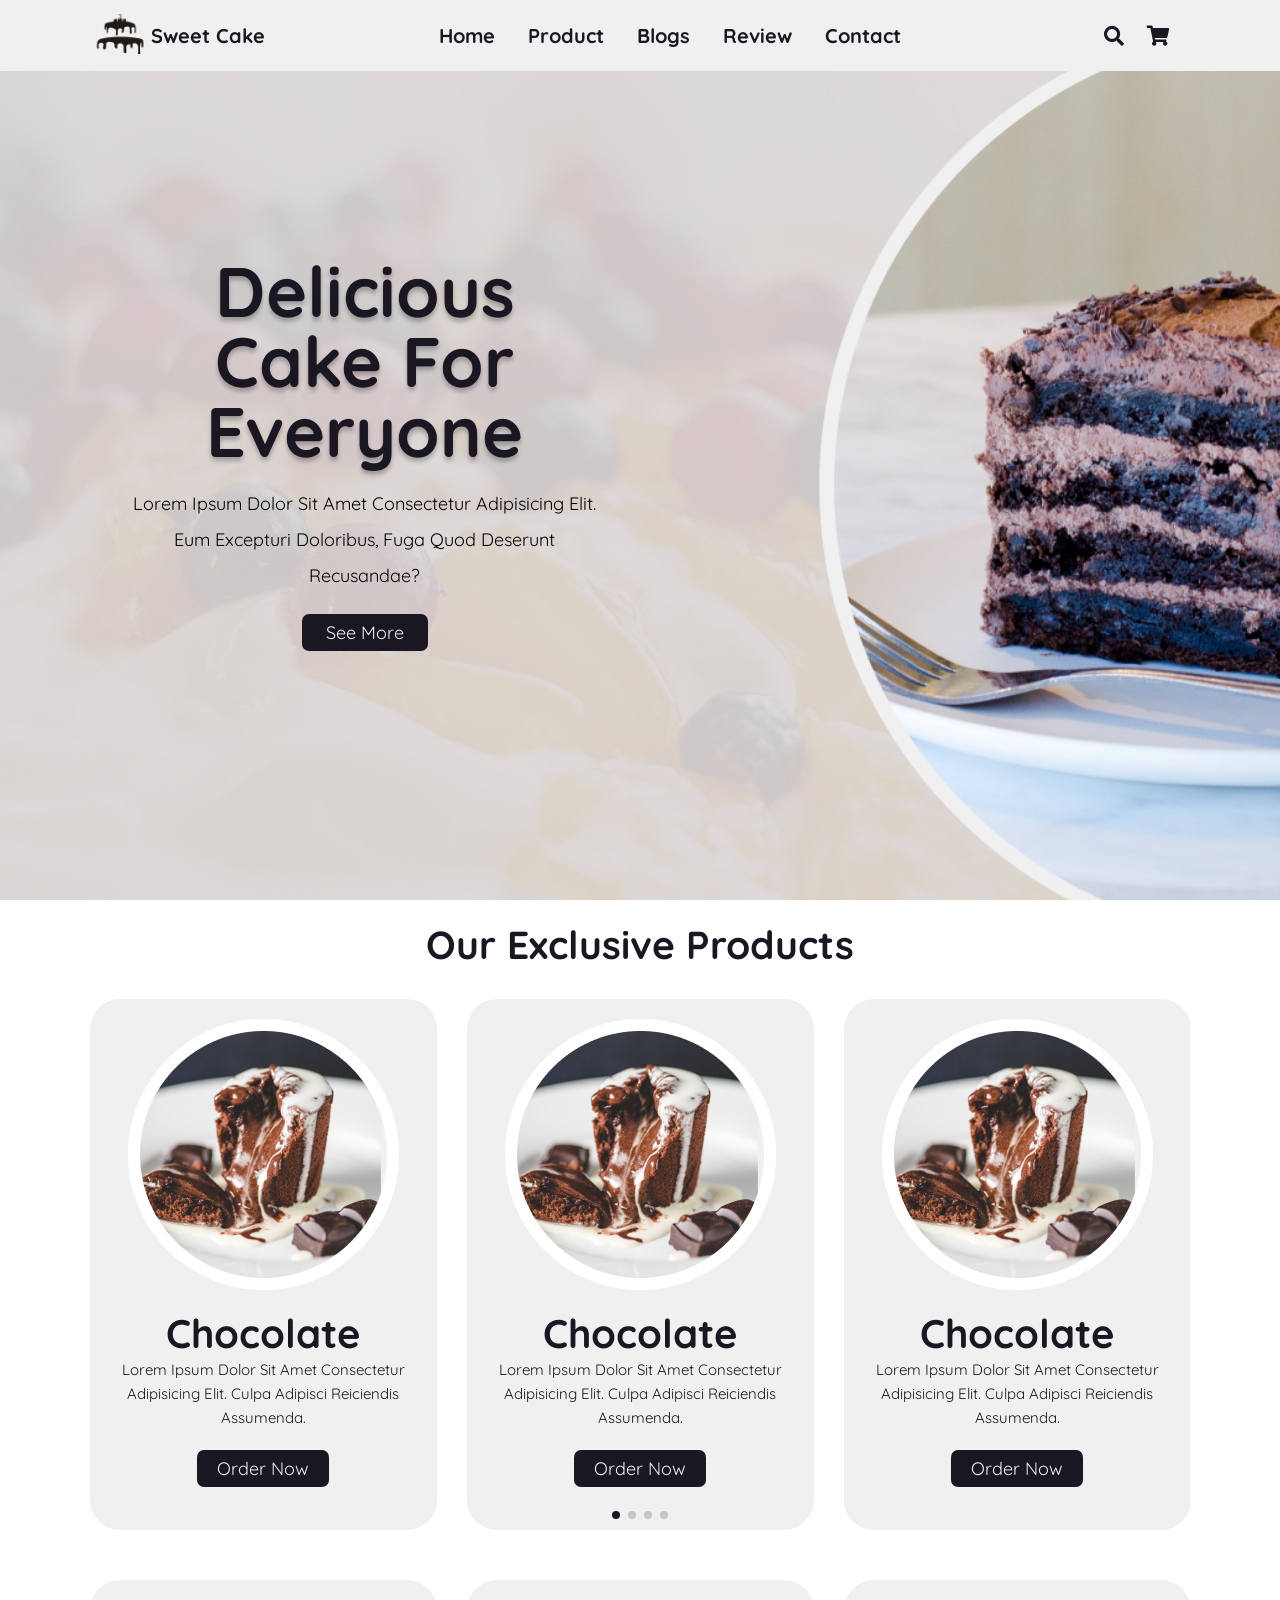
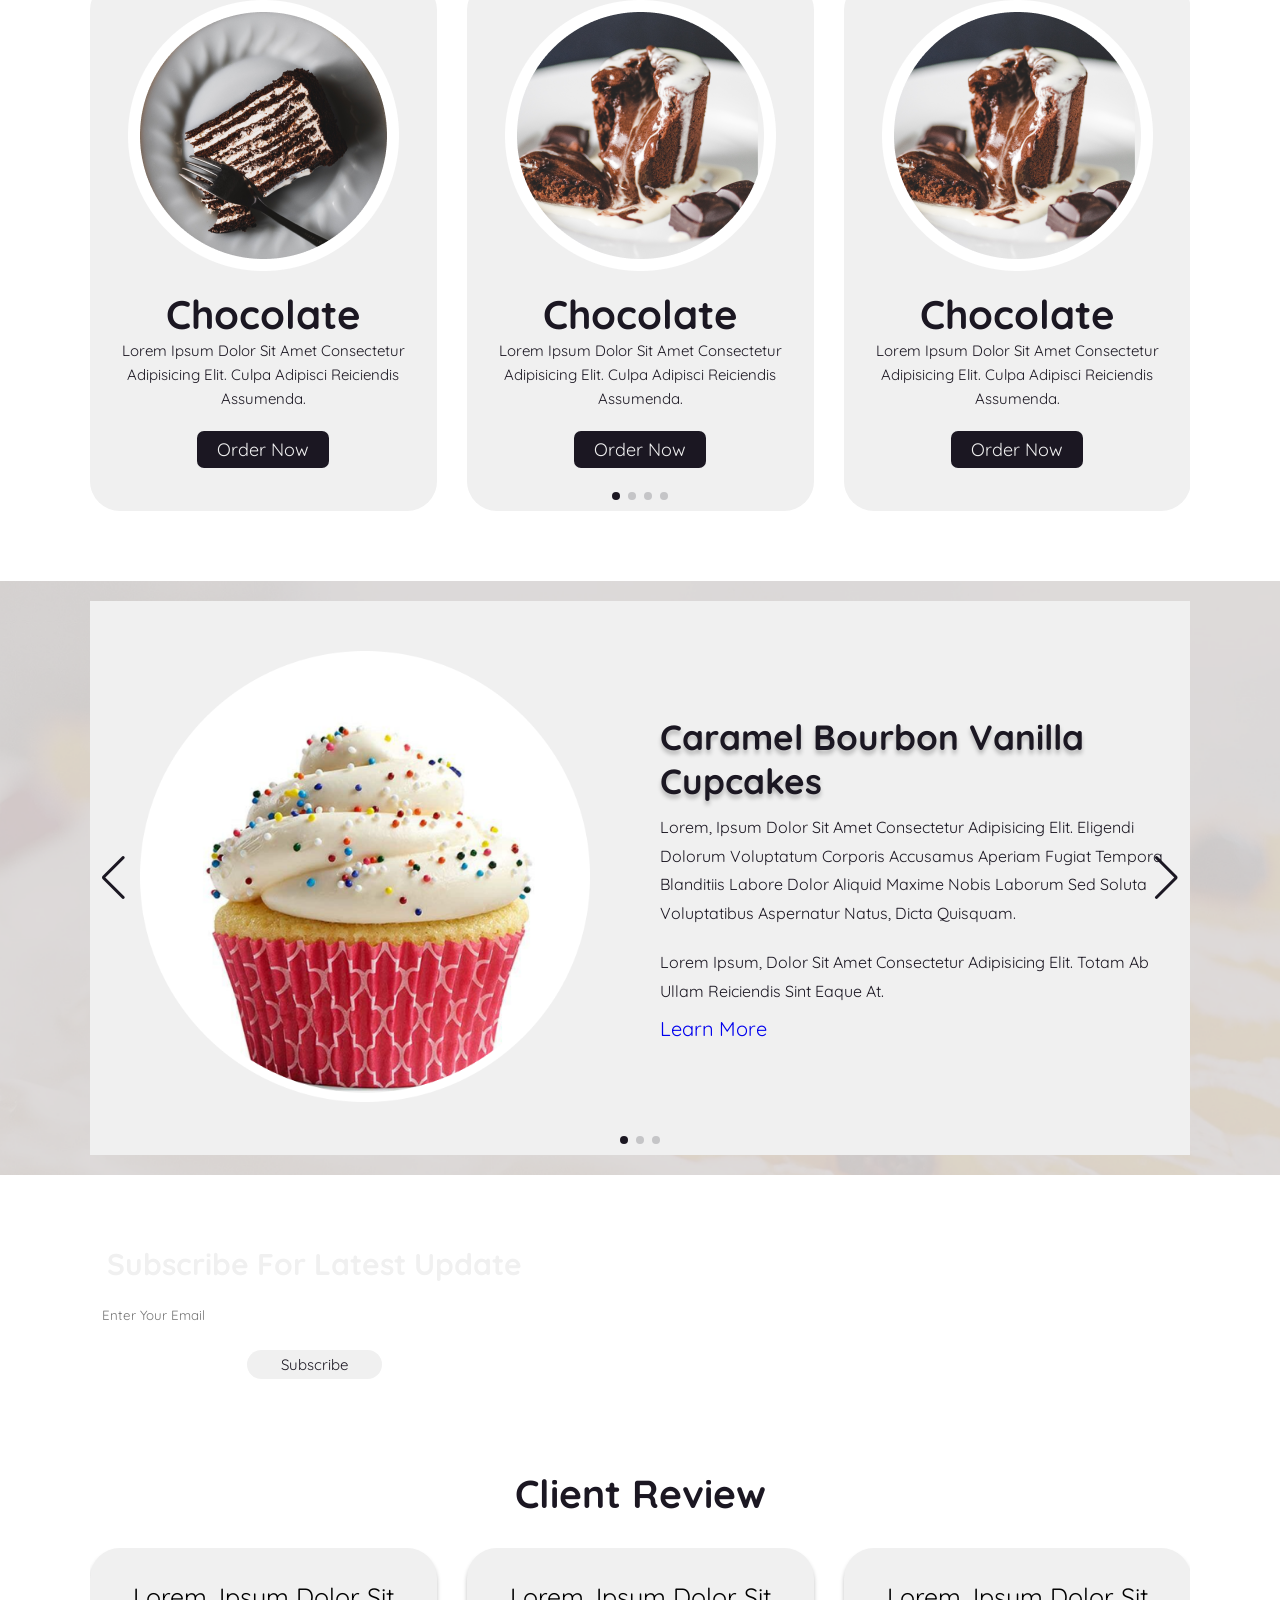
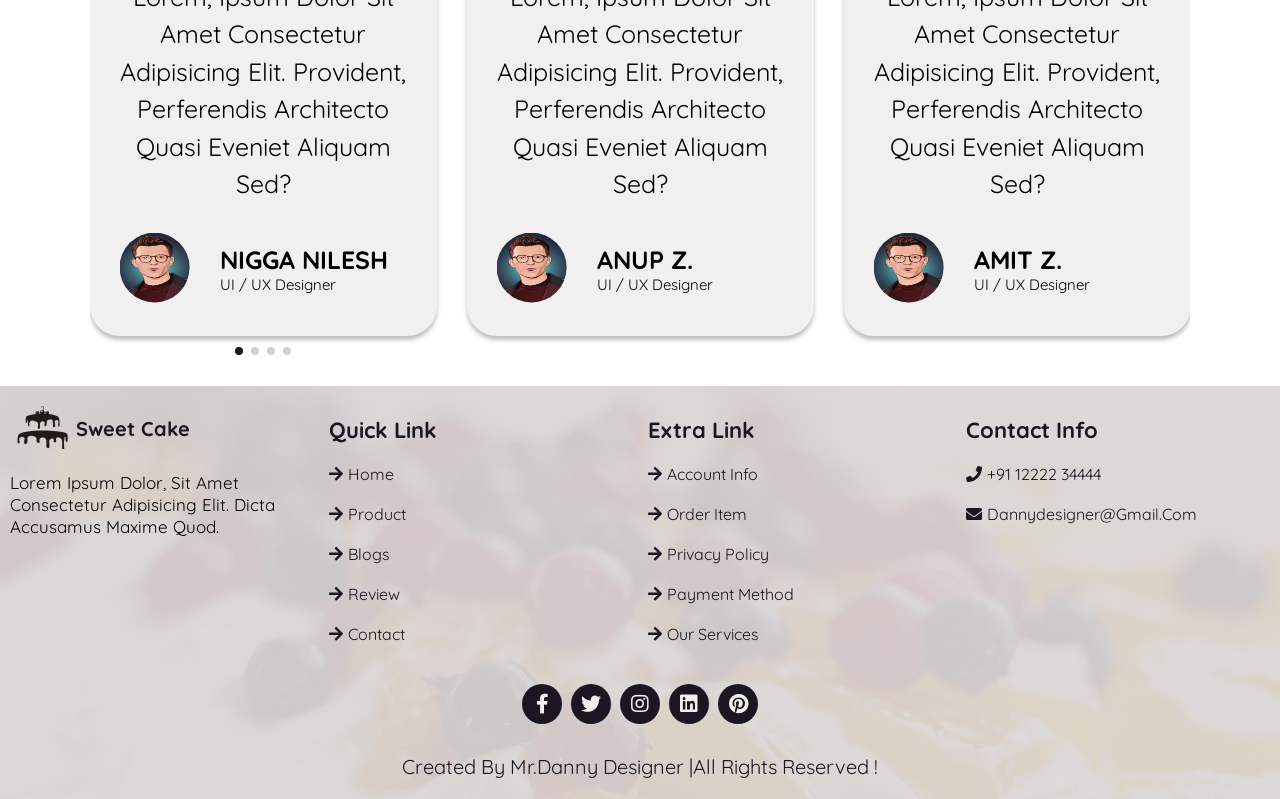
<file: pwa-ecom/index.html>
<!DOCTYPE html>
<html lang="en">

<head>
    <meta charset="UTF-8">
    <meta http-equiv="X-UA-Compatible" content="IE=edge">
    <meta name="viewport" content="width=device-width, initial-scale=1.0">
    <meta name="theme-color" content="#ffffff">
    <title>Sweet Cake</title>

    <!-- swiper link  -->
    <link rel="stylesheet" href="https://unpkg.com/swiper/swiper-bundle.min.css" />

    <!-- cdn icon link  -->
    <link rel="stylesheet" href="https://cdnjs.cloudflare.com/ajax/libs/font-awesome/5.15.4/css/all.min.css">
    <!-- custom css file  -->
    <link rel="stylesheet" href="styles.css">

    <link rel="manifest" href="manifest.json">

</head>

<body>

    <!-- header section start here  -->
    <header class="header">
        <div class="logoContent">
            <a href="#" class="logo"><img src="images/logo.png" alt=""></a>
            <h1 class="logoName">Sweet Cake </h1>
        </div>

        <nav class="navbar">
            <a href="#home">home</a>
            <a href="#product">product</a>
            <a href="#blogs">blogs</a>
            <a href="#review">review</a>
            <a href="#contact">contact</a>
        </nav>

        <div class="icon">
            <i class="fas fa-search" id="search"></i>
            <i class="fas fa-bars" id="menu-bar"></i>
            <i class="fas fa-shopping-cart" id="cart-icon"></i>
        </div>

        <div class="search">
            <input type="search" placeholder="search...">
        </div>
    </header>
    <!-- header section end here  -->

    <div class="cart-page" id="cart-page">
        <!-- Cart items will be dynamically added here -->
    </div>

    <!-- home section start here  -->
    <section class="home" id="home">
        <div class="homeContent">
            <h2>Delicious Cake for Everyone </h2>
            <p>Lorem ipsum dolor sit amet consectetur adipisicing elit. Eum excepturi doloribus, fuga quod deserunt
                recusandae?</p>
            <div class="home-btn">
                <a href="#"><button>see more</button></a>
            </div>
        </div>
    </section>

    <!-- home section end here  -->

    <!-- product section start here  -->
    <section class="product" id="product">
        <div class="heading">
            <h2>Our Exclusive Products</h2>
        </div>
        <div class="swiper product-row">
            <div class="swiper-wrapper">
                <div class="swiper-slide box">
                    <div class="img">
                        <img src="images/cake1.png" alt="">
                    </div>
                    <div class="product-content">
                        <h3>Chocolate</h3>
                        <p>Lorem ipsum dolor sit amet consectetur adipisicing elit. Culpa adipisci reiciendis assumenda.</p>
                        <div class="orderNow">
                            <button onclick="addToCart('Chocolate')">Order Now</button>
                        </div>
                    </div>
                </div>
                <div class="swiper-slide box">
                    <div class="img">
                        <img src="images/cake1.png" alt="">
                    </div>
                    <div class="product-content">
                        <h3>Chocolate</h3>
                        <p>Lorem ipsum dolor sit amet consectetur adipisicing elit. Culpa adipisci reiciendis assumenda.</p>
                        <div class="orderNow">
                            <button onclick="addToCart('Chocolate')">Order Now</button>
                        </div>
                    </div>
                </div>
                <div class="swiper-slide box">
                    <div class="img">
                        <img src="images/cake1.png" alt="">
                    </div>
                    <div class="product-content">
                        <h3>Chocolate</h3>
                        <p>Lorem ipsum dolor sit amet consectetur adipisicing elit. Culpa adipisci reiciendis assumenda.</p>
                        <div class="orderNow">
                            <button onclick="addToCart('Chocolate')">Order Now</button>
                        </div>
                    </div>
                </div>
                <div class="swiper-slide box">
                    <div class="img">
                        <img src="images/cake1.png" alt="">
                    </div>
                    <div class="product-content">
                        <h3>Chocolate</h3>
                        <p>Lorem ipsum dolor sit amet consectetur adipisicing elit. Culpa adipisci reiciendis assumenda.</p>
                        <div class="orderNow">
                            <button onclick="addToCart('Chocolate')">Order Now</button>
                        </div>
                    </div>
                </div>

            </div>
            <div class="swiper-pagination"></div>
        </div>
        <div class="swiper product-row">
            <div class="swiper-wrapper">
                <div class="swiper-slide box">
                    <div class="img">
                        <img src="images/cake1.png" alt="">
                    </div>
                    <div class="product-content">
                        <h3>Chocolate</h3>
                        <p>Lorem ipsum dolor sit amet consectetur adipisicing elit. Culpa adipisci reiciendis assumenda.
                        </p>
                        <div class="orderNow">
                            <button >Order Now</button>

                        </div>
                    </div>
                </div>
                <div class="swiper-slide box">
                    <div class="img">
                        <img src="images/cake1.png" alt="">
                    </div>
                    <div class="product-content">
                        <h3>Chocolate</h3>
                        <p>Lorem ipsum dolor sit amet consectetur adipisicing elit. Culpa adipisci reiciendis assumenda.
                        </p>
                        <div class="orderNow">
                            <button >Order Now</button>

                        </div>
                    </div>
                </div>
                <div class="swiper-slide box">
                    <div class="img">
                        <img src="images/cake1.png" alt="">
                    </div>
                    <div class="product-content">
                        <h3>Chocolate</h3>
                        <p>Lorem ipsum dolor sit amet consectetur adipisicing elit. Culpa adipisci reiciendis assumenda.
                        </p>
                        <div class="orderNow">
                            <button >Order Now</button>

                        </div>
                    </div>
                </div>
                <div class="swiper-slide box">
                    <div class="img">
                        <img src="images/cake2.png" alt="">
                    </div>
                    <div class="product-content">
                        <h3>Chocolate</h3>
                        <p>Lorem ipsum dolor sit amet consectetur adipisicing elit. Culpa adipisci reiciendis assumenda.
                        </p>
                        <div class="orderNow">
                            <button >Order Now</button>


                        </div>
                    </div>
                </div>

            </div>
            <div class="swiper-pagination"></div>
        </div>
    </section>

    <!-- product section end here  -->

    <!-- blogs section start here  -->
    <section class="blogs" id="blogs">

        <div class=" swiper blogs-row">
            <div class="swiper-wrapper">
                <div class=" swiper-slide box">
                    <div class="img">
                        <img src="images/blog-img1.png" alt="">
                    </div>
                    <div class="content">
                        <h3>Caramel Bourbon Vanilla Cupcakes </h3>
                        <p>Lorem, ipsum dolor sit amet consectetur adipisicing elit. Eligendi dolorum voluptatum
                            corporis accusamus aperiam fugiat tempora blanditiis labore dolor aliquid maxime nobis
                            laborum sed soluta voluptatibus aspernatur natus, dicta quisquam.</p>
                        <p>Lorem ipsum, dolor sit amet consectetur adipisicing elit. Totam ab ullam reiciendis sint
                            eaque at.</p>
                        <a href="#blogs" class="btn">learn more</a>
                    </div>
                </div>
                <div class=" swiper-slide box">
                    <div class="img">
                        <img src="images/blog-img2.png" alt="">
                    </div>
                    <div class="content">
                        <h3>Caramel Bourbon Vanilla Cupcakes </h3>
                        <p>Lorem, ipsum dolor sit amet consectetur adipisicing elit. Eligendi dolorum voluptatum
                            corporis accusamus aperiam fugiat tempora blanditiis labore dolor aliquid maxime nobis
                            laborum sed soluta voluptatibus aspernatur natus, dicta quisquam.</p>
                        <p>Lorem ipsum, dolor sit amet consectetur adipisicing elit. Totam ab ullam reiciendis sint
                            eaque at.</p>
                        <a href="#blogs" class="btn">learn more</a>
                    </div>
                </div>
                <div class=" swiper-slide box">
                    <div class="img">
                        <img src="images/blog-img2.png" alt="">
                    </div>
                    <div class="content">
                        <h3>Caramel Bourbon Vanilla Cupcakes </h3>
                        <p>Lorem, ipsum dolor sit amet consectetur adipisicing elit. Eligendi dolorum voluptatum
                            corporis accusamus aperiam fugiat tempora blanditiis labore dolor aliquid maxime nobis
                            laborum sed soluta voluptatibus aspernatur natus, dicta quisquam.</p>
                        <p>Lorem ipsum, dolor sit amet consectetur adipisicing elit. Totam ab ullam reiciendis sint
                            eaque at.</p>
                        <a href="#blogs" class="btn">learn more</a>
                    </div>
                </div>
            </div>
            <div class="swiper-button-next"></div>
            <div class="swiper-button-prev"></div>
            <div class="swiper-pagination"></div>


        </div>
    </section>

    <!-- blogs section ends here  -->

    <!-- newsletter section start here  -->

    <section class="newsletter">
        <form action="">
            <h3>subscribe for latest update</h3>
            <input type="email" name="" placeholder="enter your email" id="" class="box">
            <input type="button" value="subscribe" class="box2">
        </form>
    </section>
    <!-- newsletter section ends here  -->

    <!-- review section start here  -->
    <section class="review" id="review">
        <div class="heading">
            <h2>client review</h2>
        </div>


        <div class=" swiper review-row">
            <div class="swiper-wrapper">
                <div class="swiper-slide box">
                    <div class="client-review">
                        <p>Lorem, ipsum dolor sit amet consectetur adipisicing elit. Provident, perferendis architecto
                            quasi eveniet aliquam sed?</p>
                    </div>
                    <div class="client-info">
                        <div class="img">
                            <img src="images/client1.jpg" alt="">
                        </div>
                        <div class="clientDetailed">
                            <h3>ANUP Z.</h3>
                            <p>UI / UX designer</p>
                        </div>
                    </div>
                </div>
                <div class="swiper-slide box">
                    <div class="client-review">
                        <p>Lorem, ipsum dolor sit amet consectetur adipisicing elit. Provident, perferendis architecto
                            quasi eveniet aliquam sed?</p>
                    </div>
                    <div class="client-info">
                        <div class="img">
                            <img src="images/client1.jpg" alt="">
                        </div>
                        <div class="clientDetailed">
                            <h3>AMIT Z.</h3>
                            <p>UI / UX designer</p>
                        </div>
                    </div>
                </div>
                <div class="swiper-slide box">
                    <div class="client-review">
                        <p>Lorem, ipsum dolor sit amet consectetur adipisicing elit. Provident, perferendis architecto
                            quasi eveniet aliquam sed?</p>
                    </div>
                    <div class="client-info">
                        <div class="img">
                            <img src="images/client1.jpg" alt="">
                        </div>
                        <div class="clientDetailed">
                            <h3>NIGGA NILESH</h3>
                            <p>UI / UX designer</p>
                        </div>
                    </div>
                </div>
                <div class="swiper-slide box">
                    <div class="client-review">
                        <p>Lorem, ipsum dolor sit amet consectetur adipisicing elit. Provident, perferendis architecto
                            quasi eveniet aliquam sed?</p>
                    </div>
                    <div class="client-info">
                        <div class="img">
                            <img src="images/client1.jpg" alt="">
                        </div>
                        <div class="clientDetailed">
                            <h3>NIGGA NILESH</h3>
                            <p>UI / UX designer</p>
                        </div>
                    </div>
                </div>
                <div class="swiper-pagination"></div>

            </div>
        </div>
    </section>
    <!-- review section ends here  -->

    <!-- footer section start here  -->

    <footer class="footer" id="contact">
        <div class="box-container">
            <div class="mainBox">
                <div class="content">
                    <a href="#"><img src="images/logo.png" alt=""></a>
                    <h1 class="logoName"> Sweet Cake </h1>
                </div>

                <p>Lorem ipsum dolor, sit amet consectetur adipisicing elit. Dicta accusamus maxime quod.</p>

            </div>
            <div class="box">
                <h3>Quick link</h3>
                <a href="#"> <i class="fas fa-arrow-right"></i>Home</a>
                <a href="#"> <i class="fas fa-arrow-right"></i>product</a>
                <a href="#"> <i class="fas fa-arrow-right"></i>blogs</a>
                <a href="#"> <i class="fas fa-arrow-right"></i>review</a>
                <a href="#"> <i class="fas fa-arrow-right"></i>contact</a>

            </div>
            <div class="box">
                <h3>Extra link</h3>
                <a href="#"> <i class="fas fa-arrow-right"></i>Account info</a>
                <a href="#"> <i class="fas fa-arrow-right"></i>order item</a>
                <a href="#"> <i class="fas fa-arrow-right"></i>privacy policy</a>
                <a href="#"> <i class="fas fa-arrow-right"></i>payment method</a>
                <a href="#"> <i class="fas fa-arrow-right"></i>our  services</a>
            </div>
            <div class="box">
                <h3>Contact Info</h3>
                <a href="#"> <i class="fas fa-phone"></i>+91 12222 34444</a>
                <a href="#"> <i class="fas fa-envelope"></i>dannydesigner@gmail.com</a>

            </div>

        </div>
        <div class="share">
            <a href="#" class="fab fa-facebook-f"></a>
            <a href="#" class="fab fa-twitter"></a>
            <a href="#" class="fab fa-instagram"></a>
            <a href="#" class="fab fa-linkedin"></a>
            <a href="#" class="fab fa-pinterest"></a>
        </div>
        <div class="credit">
            created by <span>Mr.Danny Designer </span> |all rights reserved ! 
        </div>
    </footer>

    <!-- ADD TO CART SCRIPT  -->
    <script>
        function addToCart(productName) {
            let cart = JSON.parse(localStorage.getItem('cart')) || [];
            cart.push({ name: productName, image: 'images/cake1.png' });
            localStorage.setItem('cart', JSON.stringify(cart));
        }
    </script>


    <!-- swiper js link  -->
    <script src="https://unpkg.com/swiper/swiper-bundle.min.js"></script>

    <!-- custom js file  -->
    <script src="index.js"></script>


</body>

</html>
</file>
<file: pwa-ecom/styles.css>
@import url('https://fonts.googleapis.com/css2?family=Quicksand:wght@300;400;500;600;700&display=swap');

:root{
    --black: #1B1722;
    --white : #F0F0F0;
    --box-shadow: 0px 4px 4px rgba(0, 0, 0, 0.25);
}
*{
    font-family: 'Quicksand', sans-serif;
    margin: 0; padding: 0;
    box-sizing: border-box;
    outline: none;
    border: none;
    text-decoration: none;
    text-transform: capitalize;
    transition: .2s linear;
}
html{
    font-size: 62.5%;   
    overflow-x: hidden;
    scroll-padding-top: 7rem;
    scroll-behavior: smooth;
}
html::-webkit-scrollbar{
    width: .8rem;
}
html::-webkit-scrollbar-track{
    background: transparent;
}
html::-webkit-scrollbar-thumb{
    background-color: var(--white);
    border-radius: 5rem;
}

.header{
    top: 0;right: 0;left: 0;
    background-color: var(--white);
    display: flex;
    align-items: center;
    justify-content: space-between;
    position: fixed;
    padding: 1.4rem 7%;
    z-index: 999;
}
.header .logoContent{
    display: flex;
    align-items: center;
}
.header .logoContent .logo img{
    height: 4rem;
}
.header .logoContent .logoName {
    color: var(--black);
    font-size: 2rem;
    font-weight: bolder;
}

.header .navbar a{
    font-size: 2rem;
    margin-right: 3rem;
    color: var(--black);
    font-weight: bold;
}
.header .navbar a:hover{
    border-bottom: .1rem solid var(--black);
    padding-bottom: .4rem;
}
.header .icon i{
    font-size: 2rem;
    margin-right: 2rem;
    color: var(--black);
    cursor: pointer;
}

.header .search{
    display: none;
    top: 100%;
    margin: 1.5rem 7%;
    background-color: transparent;
    width: 50%;
    right: 0;
    height: 5rem;
    position:  absolute;

}
.header .search input{
    width: 100%;
    height: 100%;
    font-size: 1.5rem;
    background-color: var(--white);
    color: var(--black);
    margin-right: 7%;
    border-radius: 1rem;
    padding: 0.5rem 1rem;
    box-shadow: var(--box-shadow);
}
.header .search.active{
    display: inline-block;
}
#menu-bar{
    display: none;
}


.home {
    min-height: 100vh;
    display: flex;
    align-items: center;
    background: url(images/back.png) no-repeat;
    background-size: cover;
    background-position: center center;
}
.home .homeContent{
    width: 50%;
    float: left;
    text-align: center;
    padding: 4rem;
}
.home .homeContent h2{
    font-size: 7rem;
    font-weight: bolder;
    margin-bottom: 2rem;
    line-height: 7rem;
    color: var(--black);
    text-shadow: var(--box-shadow);
}
.home .homeContent p{
    font-size: 1.8rem;
    line-height: 2;
    margin-bottom: 2rem;
}
.home .homeContent .home-btn{
    height: 3rem;
}
.home .homeContent .home-btn button{
    font-size: 1.8rem;
    background-color: var(--black);
    color: var(--white);
    border-radius: .7rem;
    padding: .7rem 2.4rem;
    cursor: pointer;
}
.home .homeContent .home-btn button:hover{
    font-size: 2rem;
}
section{
    padding: 2rem 7%;
}
.heading{
    text-align: center;
    font-size: 2.6rem;
    margin-bottom: 3rem;
    color: var(--black);
}

.product .product-row{
    margin-bottom: 5rem;
    display: flex;
    align-items: center;
}
.product .product-row .box{
    display: flex;
    flex-direction: column;
    width: 50rem;
    background-color: var(--white);
    align-items: center;
    text-align: center;
    padding: 2rem;
    gap: 1.5rem;
    border-radius: 3rem;
    margin-right: 3rem;
}
.product .product-row .img img{
    height: 100%;
    width: 100%;
}
.product .product-row .img img:hover{
    transform: scale(1.1);
}
.product .product-row .content {
    margin-bottom: 4rem;
}
.product .product-row .product-content h3{
    font-size: 4rem;
    color: var(--black);
}
.product .product-row .product-content p{
    font-size: 1.5rem;
    line-height: 1.6;
    color: var(--black);
}
.product .product-row .product-content .orderNow{
    height: 3rem;
    margin-top: 2rem;
    margin-bottom: 3rem;
}
.product .product-row .product-content .orderNow button{
    font-size: 1.8rem;
    background-color: var(--black);
    color: var(--white);
    border-radius: .7rem;
    padding: .7rem 2rem;
    cursor: pointer;
}
.product .product-row .product-content .orderNow button:hover{
    font-size: 2rem;
}

.blogs{
    background: url(images/backGround.png) no-repeat;
    background-size: cover;
    background-position: center center;
}
.blogs  .blogs-row .box {
    display: flex;
    align-items: center;
    background-color: var(--white);
    flex-wrap: wrap;
}
.blogs .blogs-row .box .img{
    flex: 1 1 45rem;
}
.blogs .blogs-row .box .img img{
    width: 100%;
    padding: 5rem;
}
.blogs .blogs-row .box .content{
    flex: 1 1 45rem;
    padding: 2rem;
}
.blogs .blogs-row .box .content h3{
    font-size: 3.5rem;
    color: var(--black);
    text-shadow: var(--box-shadow);

}
.blogs .blogs-row .box .content p{
    font-size: 1.6rem;
    color: var(--black);
    padding: 1rem 0;
    line-height: 1.8;
    
}
.blogs .blogs-row .box .content a{
    font-size: 2rem;
    cursor: pointer;
}
.blogs .blogs-row .box .content a:hover{
    color: var(--black);
    text-shadow: var(--box-shadow);
}
 
.newsletter{
    background: url(images/new.jpg) no-repeat;
    background-size: cover;
    background-position: center center;
    background-attachment: fixed;
}
.newsletter form{
    max-width: 45rem;
    text-align: center;
    padding: 5rem 0;
}
.newsletter form h3{
    font-size: 3rem;
    color: var(--white);
    padding-bottom: .7rem;
}
.newsletter form .box{
    width: 100%;
    margin: .7rem 0;
    padding: 1rem 1.2rem;
    color: var(--black);
    border-radius: .5rem;
}
.newsletter form .box2{
    width: 30%;
    font-size: 1.5rem;
    margin-top: 1rem;
    padding: .5rem .5rem;
    color: var(--black);
    background: var(--white);
    border-radius: 3rem;
    cursor:pointer;
}
.newsletter form .box2:hover{
    color: var(--white);
    background-color: var(--black);
    outline: .1rem solid var(--white);
}

.review .review-row{
    display: flex;
    flex-direction: column ;
    align-items: center;
    
}
.review .review-row .box{
    width: 50%; 
    margin-bottom: 3rem;
    padding: 3rem;
    border-radius: 3rem;
    background-color: var(--white);
    box-shadow: var(--box-shadow);
}

.review .review-row .box .client-review{
    margin-bottom: 3rem;
}
.review .review-row .box .client-review p{
    text-align: center;
    font-size: 2.5rem;
    line-height: 1.5;
}
.review .review-row .box .client-info{
    display: flex;
    align-items: center;
}
.review .review-row .box .client-info .img{
    padding-right: 3rem;
}
.review .review-row .box .client-info .img img{
    width: 7rem;
    height: 7rem;
    clip-path: circle(50% at 50% 50%);
}

.review .review-row .box .client-info .clientDetailed h3{
    font-size: 2.5rem;

}
.review .review-row .box .client-info .clientDetailed p{
    font-size: 1.5rem;
}

.footer {
    background: url(images/backGround.png) no-repeat;
    background-size: cover;
    background-position: center center;
}
.footer .box-container{
    display: grid;
    grid-template-columns: repeat(auto-fit, minmax(25rem, 1fr));
    gap: 1.5rem;
    padding: 2rem 1rem;
}
.footer .box-container .mainBox .content{
    display: flex;
    align-items: center;
    margin-bottom: 2rem;
}
.footer .box-container .mainBox .content h1{
    font-size: 2rem;
    color: var(--black);
}
.footer .box-container .mainBox p{
    font-size: 1.7rem;
    line-height: 1.3;
    margin-bottom: 2rem;
}
.footer .box-container .box h3{
    font-size: 2.2rem;
    color: var(--black);
    padding: 1rem 0;
}
.footer .box-container .box a{
    display: block;
    font-size: 1.6rem;
    color: var(--black);
    padding: 1rem 0;
}
.footer .box-container .box a i{
    padding-right: .5rem;
    color: var(--black);
}
.footer .box-container .box a:hover i{
    padding-right: 2rem;
}

.footer .share{
    padding: 1rem 0;
    text-align: center;
}
.footer .share a{
    height: 4rem;
    width: 4rem;
    line-height: 4rem;
    font-size: 2rem;
    color: var(--white);
    background: var(--black);
    margin: 0 .3rem;
    border-radius: 50%;

}
.footer .share a:hover{
    background: var(--white);
    color: var(--black);
}
.footer .credit{
    font-size: 2rem;
    margin-top: 2rem;
    padding-bottom: 2rem;
    color: var(--black);
    text-align: center;
    
}

/* thanks for watching my video  */

















.swiper-pagination-bullet{
    background-color: var(--black);
}
.swiper-button-next{
    color: var(--black);
}
.swiper-button-prev{
    color: var(--black);
}


/* media queries for web responsive */

@media (max-width:991px){
    html{
        font-size: 55%;
    }
    .header{
        padding: 1.3rem 3rem;
    }
    .home .homeContent{
        margin-left: 0;
        width: 80%;
    }
}

@media (max-width:768px) {
    #menu-bar{
        display: inline-block;
    }
    .header .navbar{
        position: absolute;
        top: 100%;
        right: -100%;
        width: 25rem;
        background-color: var(--white);
        height: 80vh;
    }
    .header .navbar.active{
        right: 0;
    }
    .header .navbar a{
        display: block;
        font-size: 2rem;
        color: black;
        margin: 1.5rem;
    }

    .home .homeContent{
        margin-left: 0;
        width: 90%;
    }
}

@media (max-width:600px){
    html{
        font-size: 50%;
    }
}
</file>
